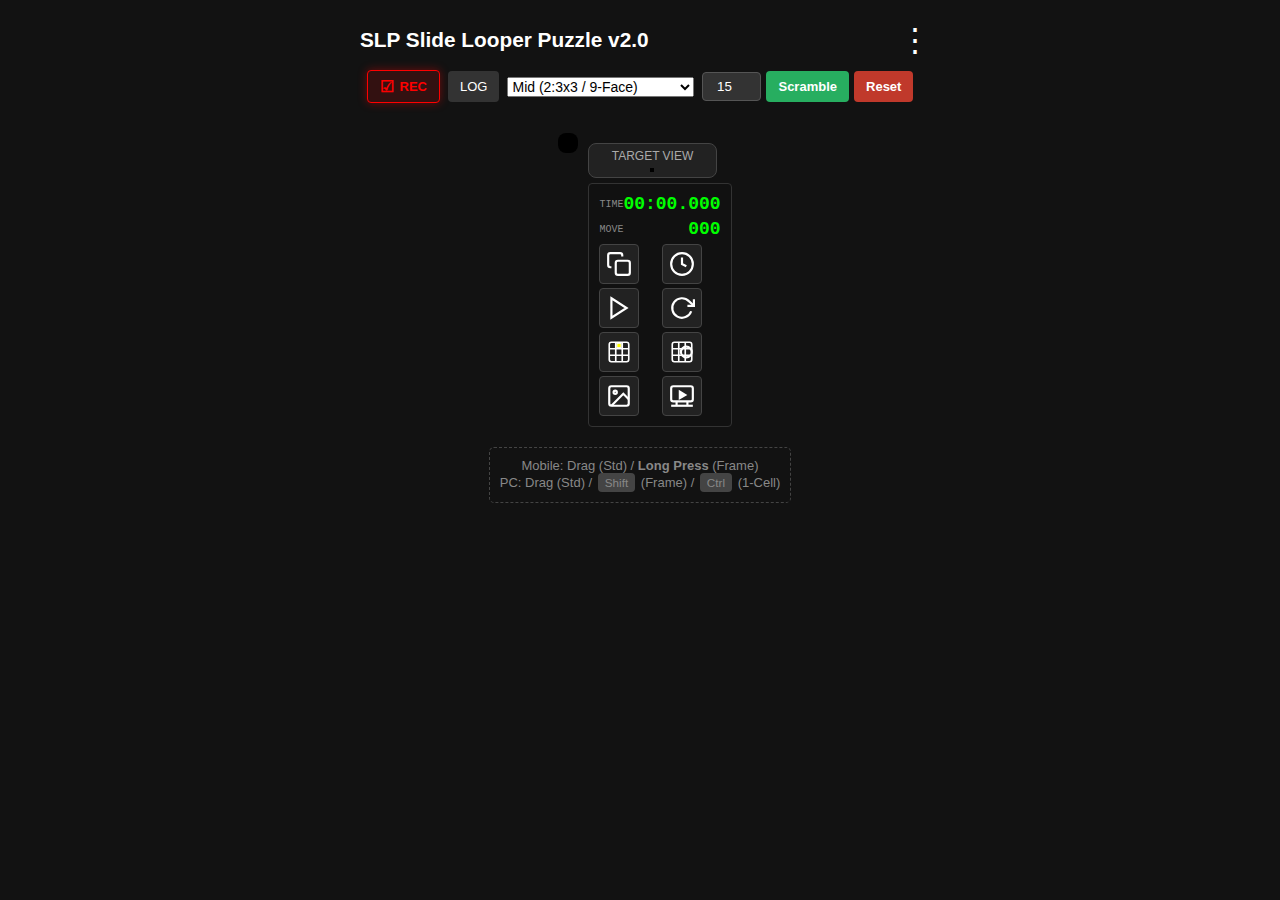
<file: index.html>
<!DOCTYPE html>
<html lang="ja">
<head>
    <meta charset="UTF-8">
    <meta name="author" content="Tamayan / ZebraSoft">
    <meta name="copyright" content="© 2025 Tamayan / ZebraSoft">
    <meta name="viewport" content="width=device-width, initial-scale=1.0, user-scalable=no">
    <link rel="icon" href="favicon.ico">
    <title>SLP-SlideLooperPuzzle2</title>
    <link rel="stylesheet" href="style.css?v=1.0.0">
</head>
<body>
	<div class="main-header">
	    <div class="title-container" onclick="toggleMenu()">
	        <span class="title-text">SLP Slide Looper Puzzle v2.0</span>
	    </div>
	    <div class="header-side-right">
	        <button id="menu-dots" onclick="toggleMenu()" aria-label="Menu">&#8942;</button>
	    </div>
	</div>

    <div class="menu-panel">
		<button id="log-switch-btn" class="log-switch-btn active-rec" onclick="toggleLogSwitch()" title="Toggle Log Recording">
	        <span id="log-check-icon">☑</span> REC
	    </button>
        <button class="log-btn" onclick="toggleLogPanel()">LOG</button>

        <div class="mode-selector">
            <select id="mode-select" onchange="handleModeChange(this.value)">
                <option value="easy">Easy (2:2x2 / 4-Face)</option>
                <option value="mid" selected>Mid (2:3x3 / 9-Face)</option>
                <option value="hard">Hard (3:3x3 / 9-Face)</option>
                <option value="advance">Advance (2:4x4 / 16-Face)</option>
            </select>
        </div>
        
		<div class="action-group">
		    <input type="number" id="scramble-count" value="15" min="1" max="200">
		    <button id="shuffle-btn" onclick="shuffle()">Scramble</button>
		    <button id="reset-btn" onclick="initBoard()">Reset</button>
		</div>
    </div>
		<div id="media-controls" class="media-overlay-top">
		    <div class="m-group">
		        <button class="m-btn" onclick="replayStepBack()">◀ Back</button>
		        <button class="m-btn stop" onclick="toggleReplayMode()">■ Exit</button>
		        <button class="m-btn" onclick="replayStepNext()">Next ▶</button>
		    </div>
			<div class="replay-status">
			    <span id="current-move-display" style="font-weight:bold; margin-right:10px; min-width:50px; display:inline-block; text-align:center;">---</span>
			    STEP: <span id="replay-index">0</span> / <span id="replay-total">0</span>
			</div>
		</div>
	<div id="v2-media-uploader" class="media-overlay-top" style="display: none; border: 1px solid #0f0; background: rgba(0, 40, 0, 0.9); box-shadow: 0 0 15px rgba(0, 255, 0, 0.2);">
		<div class="m-group">
			<input type="file" id="media-upload" accept="image/*,video/*" style="display: none;" onchange="handleMediaUpload(event)">
			<button class="m-btn" onclick="document.getElementById('media-upload').click()" style="background: #222; border: 1px solid #444;">📁 Load</button>
			<button class="m-btn stop" onclick="resetToColorMode()" style="background: #400; border: 1px solid #622;">🎨 Reset</button>
		</div>
		<div class="replay-status" style="border-top: 1px solid rgba(0, 255, 0, 0.3); padding-top: 5px; color: #0f0; text-shadow: 0 0 5px #0f0;">
			V2 MODE: <span id="current-v2-mode">COLOR</span>
		</div>
	</div>
	<div id="log-overlay" class="overlay">
	    <div class="log-panel">
	        <div id="mode-display-neon" style="text-align: center; margin-bottom: 5px;">
	            <span id="current-mode-badge" style="color:#0f0; border:2px solid #0f0; padding:4px 15px; border-radius:20px; font-weight:bold; box-shadow:0 0 10px #0f0;">
	                MODE: <span id="mode-text">-- x --</span>
	            </span>
	        </div>

	        <div id="history-gimmick-display" style="display:flex; gap:15px; justify-content:center; padding:10px; background:#222; border-radius:5px; margin-bottom:5px; font-size:24px;">
	            <span class="g-icon" id="g-rotate" style="opacity:0.3;">🔄</span>
	            <span class="g-icon" id="g-spotlight" style="opacity:0.3;">🔦</span>
	            <span class="g-icon" id="g-flash" style="opacity:0.3;">⚡</span>
	        </div>

	        <div id="log-error-msg" style="color:#ff4444; font-size:12px; height:18px; text-align:center; margin-bottom:5px;"></div>

	        <div class="log-section">
	            <label>Scramble Box (Question)</label>
	            <input type="text" id="scramble-input" placeholder="A-L1,B-R2,1-U2,3-D1..." >
	            <div class="log-controls">
					<button onclick="reproduceScramble()" title="Reproduce Scramble">🧩 Apply</button>
                	<button onclick="triggerImport()" title="Import CSV">📥 Import</button>
                	<button onclick="saveCSV('scramble')" title="Save Scramble CSV">💾 Save</button>
	            </div>
	        </div>

	        <div class="log-section">
	            <label>Solve Log (Live Answer)</label>
	            <input type="text" id="solve-log" readonly placeholder="Your solve log will appear here">
	            <div class="log-controls">
					<button onclick="copySolveToScramble()" title="Apply to Scramble">📋 Copy</button>
                	<button onclick="saveCSV('solve')" title="Save Solve Pattern">💾 Save</button>
                	<button id="analyze-btn" onclick="startAnalyzeMode()" style="background:#d35400; flex: 2;" title="Analyze This Solve">🔍 ANALYZE</button>	            </div>
	        </div>

	        <div class="log-section">
	            <label>History (Filtered by Mode)</label>
	            <div id="history-list" class="history-container" style="max-height:150px; overflow-y:auto; background:#111; border:1px solid #444; margin-bottom:5px;"></div>
	            <div class="log-controls">
					<button onclick="saveBackupCSV()" title="Backup History">📤 Backup</button>
                	<button onclick="triggerRestore()" title="Restore History CSV">📥 Restore</button>	            </div>
	        </div>

	        <button class="close-btn" onclick="toggleLogPanel()">Close</button>
	        <input type="file" id="import-input" style="display:none" onchange="importCSV(event)">
	        <input type="file" id="restore-input" style="display:none" onchange="restoreHistory(event)">
	    </div>
	</div>

    <div class="content-wrapper">
        <div class="game-area">
            <div id="axis-top" class="axis-h"></div>
            <div id="axis-left" class="axis-v"></div>
            <div class="board-wrapper" id="board-wrapper">
				<div id="timer-frame" class="fx-frame"></div>
			    <div id="counter-frame" class="fx-frame"></div>
			    <div id="rotate-frame" class="fx-frame"></div>

                <div id="board" class="grid-container"></div>
                <div id="status-board" class="status-overlay">COMPLETE!</div>
				<div id="searchlight-overlay" class="searchlight-layer"></div>
            </div>
        </div>
        <div class="side-panel">
            <div class="preview-area">
                <div style="font-size: 12px; color: #aaa; margin-bottom: 5px;">TARGET VIEW</div>
                <div class="target-stack">
                    <div id="preview"></div>
                </div>
            </div>
			<div class="stats-display">
		        <div class="stat-item">
		            <span class="label">TIME</span>
		            <span id="timer-display">00:00.000</span>
		        </div>
		        <div class="stat-item">
		            <span class="label">MOVE</span>
		            <span id="counter-display">000</span>
		        </div>
	            <div class="action-icons">
	                <button class="icon-btn" onclick="copyCurrentToTarget()" title="Copy">
	                    <svg viewBox="0 0 24 24" fill="none" stroke="white" stroke-width="2">
							<rect x="9" y="9" width="13" height="13" rx="2" ry="2"></rect>
							<path d="M5 15H4a2 2 0 0 1-2-2V4a2 2 0 0 1 2-2h9a2 2 0 0 1 2 2v1"></path>
						</svg>
	                </button>
	                <button class="icon-btn" onclick="toggleTimer()" title="Timer">
	                    <svg viewBox="0 0 24 24" fill="none" stroke="white" stroke-width="2">
							<circle cx="12" cy="12" r="10"></circle>
							<polyline points="12 6 12 12 16 14"></polyline>
						</svg>
	                </button>
					<button class="icon-btn" id="replay-trigger" onclick="toggleReplayMode()" title="Replay Mode">
					    <svg viewBox="0 0 24 24" fill="none" stroke="white" stroke-width="2">
					        <polygon points="5 3 19 12 5 21 5 3"></polygon>
					    </svg>
					</button>
						<button class="icon-btn" id="rotate-btn" onclick="startRotateCountdown()" title="Rotate">
							<svg viewBox="0 0 24 24" fill="none" stroke="white" stroke-width="2">
								<path d="M23 4v6h-6"></path><path d="M20.49 15a9 9 0 1 1-2.12-9.36L23 10"></path>
							</svg>
						</button>
	                </button>
	                <button class="icon-btn" onclick="toggleFlash()" title="Flash">
	                    <svg viewBox="0 0 24 24" fill="none" stroke="white" stroke-width="1.5">
							<rect x="3" y="3" width="18" height="18" rx="2"/>
							<path d="M3 9h18M3 15h18M9 3v18M15 3v18"/>
							<rect x="10" y="4" width="4" height="4" fill="yellow" stroke="white" stroke-width="1"/>
						</svg>
	                </button>
	                <button class="icon-btn" onclick="toggleSearchlight()" title="Searchlight">
	                    <svg viewBox="0 0 24 24" fill="none" stroke="white" stroke-width="1.5">
							<rect x="3" y="3" width="18" height="18" rx="2"/>
							<path d="M3 9h18M3 15h18M9 3v18M15 3v18"/>
							<circle cx="16" cy="12" r="5" stroke="white" stroke-width="2"/>
						</svg>
	                </button>
					<button class="icon-btn" id="v2-panel-toggle" onclick="toggleV2Panel()" title="Image Mode">
						<svg viewBox="0 0 24 24" fill="none" stroke="white" stroke-width="2">
							<rect x="3" y="3" width="18" height="18" rx="2" ry="2"></rect>
							<circle cx="8.5" cy="8.5" r="1.5"></circle>
							<polyline points="21 15 16 10 5 21"></polyline>
						</svg>
					</button>

					<button class="icon-btn" id="v2-video-toggle" onclick="toggleVideoPanel()" title="Video Mode">
						<svg viewBox="0 0 24 24" fill="none" stroke="white" stroke-width="2">
							<rect x="2" y="3" width="20" height="14" rx="2" ry="2"></rect>
							<polygon points="10 8 15 11 10 14 10 8" fill="white"></polygon>
							<line x1="2" y1="21" x2="22" y2="21"></line>
							<line x1="7" y1="17" x2="7" y2="21"></line>
							<line x1="17" y1="17" x2="17" y2="21"></line>
						</svg>
					</button>
				</div>
		    </div>
        </div>
    </div>

    <div class="hint">
        Mobile: Drag (Std) / <b>Long Press</b> (Frame)<br>
        PC: Drag (Std) / <span class="key-indicator">Shift</span> (Frame) / <span class="key-indicator">Ctrl</span> (1-Cell)
    </div>

	<script src="js/main.js?v=1.0.0"></script>
	<script src="js/core.js?v=1.0.0"></script>
	<script src="js/ui-render.js?v=1.0.0"></script>
	<script src="js/interaction.js?v=1.0.0"></script>
	<script src="js/media-system.js?v=1.0.0"></script></body>
</html>
</file>
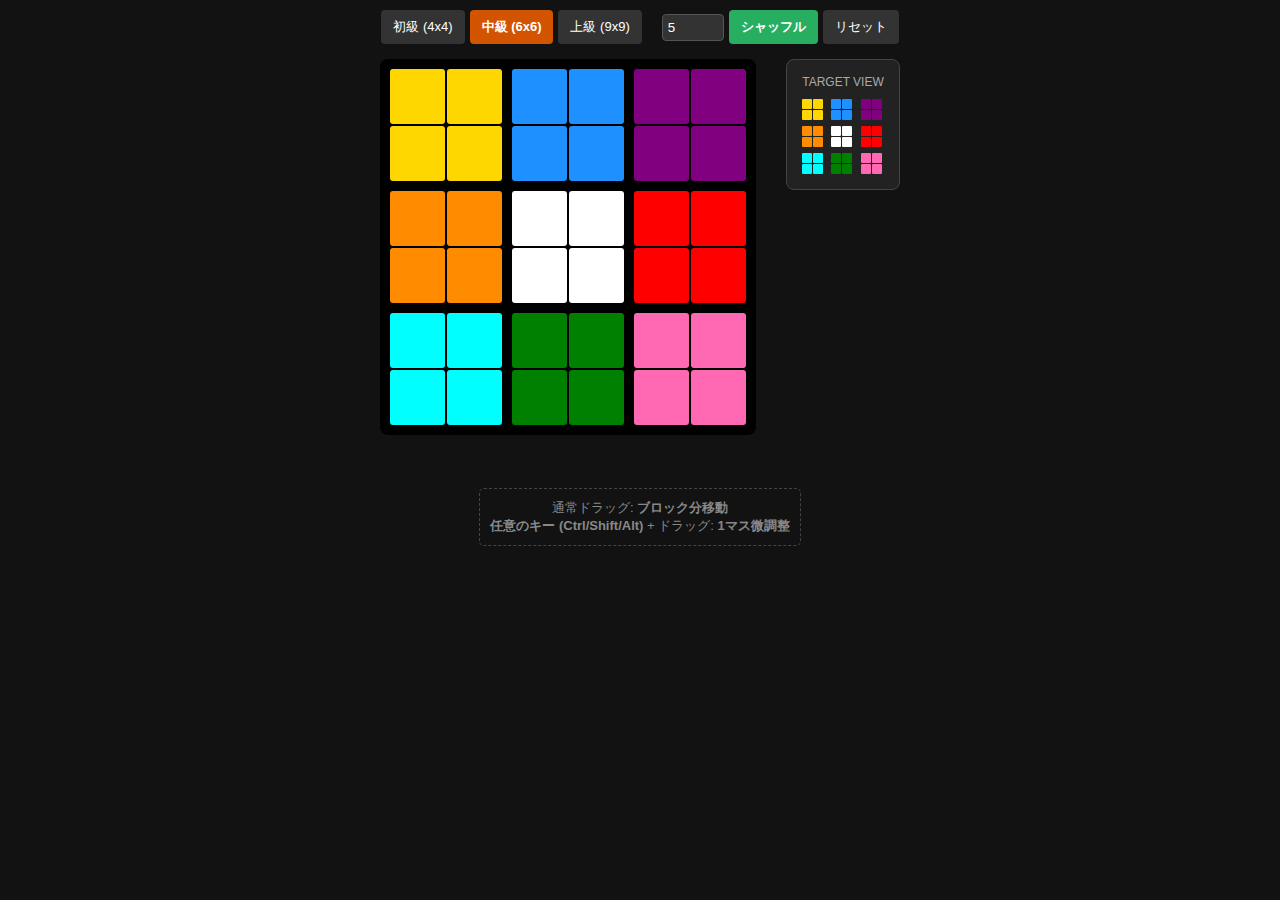
<file: FlatSlider.html>
<!DOCTYPE html>
<html lang="ja">
<head>
    <meta charset="UTF-8">
    <title>Ultimate Slide Puzzle - Unified Edition</title>
    <style>
        body { background: #121212; display: flex; flex-direction: column; align-items: center; color: white; font-family: sans-serif; margin: 0; padding: 10px; user-select: none; }
        .header { display: flex; align-items: center; gap: 20px; margin-bottom: 15px; flex-wrap: wrap; justify-content: center; }
        .mode-selector { display: flex; gap: 5px; }
        button { padding: 8px 12px; font-size: 13px; cursor: pointer; border: none; border-radius: 4px; background: #333; color: white; transition: 0.2s; }
        .active-mode { background: #d35400 !important; font-weight: bold; }
        #shuffle-btn { background: #27ae60; font-weight: bold; }

        /* レイアウト構造 */
        .main-layout { display: flex; gap: 30px; align-items: flex-start; }
        .grid-container { display: grid; gap: 10px; background: #000; padding: 10px; border-radius: 8px; }
        .face { display: grid; gap: 2px; }
        .cell { border-radius: 3px; cursor: crosshair; }

        /* ターゲット見本のスタイル */
        .preview-area { text-align: center; background: #222; padding: 15px; border-radius: 8px; border: 1px solid #444; }
        #preview { margin: 0 auto; }
        .p-cell { border-radius: 1px; }

        /* 9色配色 */
        .c0 { background: #FFD700; } .c1 { background: #1E90FF; } .c2 { background: #800080; }
        .c3 { background: #FF8C00; } .c4 { background: #FFFFFF; } .c5 { background: #FF0000; }
        .c6 { background: #00FFFF; } .c7 { background: #008000; } .c8 { background: #FF69B4; }

        .status { margin-top: 10px; font-size: 22px; font-weight: bold; color: #2ecc71; min-height: 28px; }
        .hint { margin-top: 15px; color: #888; font-size: 13px; text-align: center; border: 1px dashed #444; padding: 10px; border-radius: 5px; }
    </style>
</head>
<body>

    <div class="header">
        <div class="mode-selector">
            <button id="btn-easy" onclick="changeMode(2, 2)">初級 (4x4)</button>
            <button id="btn-mid" onclick="changeMode(2, 3)">中級 (6x6)</button>
            <button id="btn-hard" onclick="changeMode(3, 3)">上級 (9x9)</button>
        </div>
               <div style="display:flex; gap:5px; align-items:center;">
               <input type="number" id="scramble-count" value="5" min="1" max="200" style="width: 50px; background: #333; color: white; border: 1px solid #555; padding: 5px; border-radius: 4px;">
               <button id="shuffle-btn" onclick="shuffle()">シャッフル</button>
               <button onclick="initBoard()">リセット</button>
               </div>
    </div>

    <div class="main-layout">
        <div id="board" class="grid-container"></div>

        <div class="preview-area">
            <div style="font-size: 12px; color: #aaa; margin-bottom: 10px;">TARGET VIEW</div>
            <div id="preview"></div>
        </div>
    </div>

    <div id="status" class="status"></div>

    <div class="hint">
        通常ドラッグ: <b>ブロック分移動</b><br>
        <b>任意のキー (Ctrl/Shift/Alt)</b> + ドラッグ: <b>1マス微調整</b>
    </div>

    <script>
        let subSize = 3;   
        let gridNum = 3;   
        let board = [];
        let startX, startY, isDragging = false, currentMode1Cell = false;

        // モード変更時のトリガー
        function changeMode(sSize, gNum) {
            subSize = sSize;
            gridNum = gNum;
            document.getElementById('btn-easy').className = (sSize===2 && gNum===2) ? 'active-mode' : '';
            document.getElementById('btn-mid').className = (sSize===2 && gNum===3) ? 'active-mode' : '';
            document.getElementById('btn-hard').className = (sSize===3 && gNum===3) ? 'active-mode' : '';
            initBoard();
        }

        // 初期化トリガー
        function initBoard() {
            const totalSize = subSize * gridNum;
            board = Array.from({length: totalSize}, () => Array(totalSize).fill(0));
            document.getElementById('status').innerText = "";
            for (let r = 0; r < totalSize; r++) {
                for (let c = 0; c < totalSize; c++) {
                    board[r][c] = Math.floor(r / subSize) * gridNum + Math.floor(c / subSize);
                }
            }
            renderPreview(); // 見本を生成
            render();        // 盤面を生成
        }

        function renderPreview() {
            const preview = document.getElementById('preview');
            preview.style.display = 'grid';
            preview.style.gridTemplateColumns = `repeat(${gridNum}, 1fr)`;
            preview.style.gap = '6px';
            preview.innerHTML = '';

            const pCellSize = (gridNum === 3) ? 10 : 15;

            for (let f = 0; f < gridNum * gridNum; f++) {
                const pFace = document.createElement('div');
                pFace.style.display = 'grid';
                pFace.style.gridTemplateColumns = `repeat(${subSize}, ${pCellSize}px)`;
                pFace.style.gap = '1px';
                
                for (let i = 0; i < subSize * subSize; i++) {
                    const div = document.createElement('div');
                    div.className = `p-cell c${f}`;
                    div.style.width = `${pCellSize}px`;
                    div.style.height = `${pCellSize}px`;
                    pFace.appendChild(div);
                }
                preview.appendChild(pFace);
            }
        }

		// render関数内のセル生成部分に、タッチイベントを追加します
		function render() {
		    const container = document.getElementById('board');
		    const totalSize = subSize * gridNum;
		    const cellSize = (totalSize <= 6) ? 55 : 42;

		    container.style.gridTemplateColumns = `repeat(${gridNum}, 1fr)`;
		    container.innerHTML = '';

		    for (let f = 0; f < gridNum * gridNum; f++) {
		        const faceEl = document.createElement('div');
		        faceEl.className = 'face';
		        faceEl.style.gridTemplateColumns = `repeat(${subSize}, ${cellSize}px)`;
		        const fr = Math.floor(f / gridNum) * subSize, fc = (f % gridNum) * subSize;

		        for (let r = 0; r < subSize; r++) {
		            for (let c = 0; c < subSize; c++) {
		                const cell = document.createElement('div');
		                const row = fr + r, col = fc + c;
		                cell.className = `cell c${board[row][col]}`;
		                cell.style.width = `${cellSize}px`; cell.style.height = `${cellSize}px`;
		                
		                // --- マウス操作 ---
		                cell.onmousedown = (e) => { 
		                    handleStart(e.clientX, e.clientY, e.ctrlKey || e.shiftKey || e.altKey || e.metaKey);
		                };
		                cell.onmousemove = (e) => { 
		                    if (isDragging) handleSwipe(row, col, e.clientX, e.clientY); 
		                };

		                // --- スマホ・タブレット操作 (Touch対応) ---
		                cell.ontouchstart = (e) => {
		                    // スクロールを防止
		                    e.preventDefault();
		                    const touch = e.touches[0];
		                    // スマホではキー同時押しができないため、基本は通常（ブロック）移動
		                    handleStart(touch.clientX, touch.clientY, false);
		                };
		                cell.ontouchmove = (e) => {
		                    if (isDragging) {
		                        e.preventDefault();
		                        const touch = e.touches[0];
		                        handleSwipe(row, col, touch.clientX, touch.clientY);
		                    }
		                };

		                faceEl.appendChild(cell);
		            }
		        }
		        container.appendChild(faceEl);
		    }
		}

		// 共通の開始処理を分離
		function handleStart(x, y, isModifier) {
		    startX = x;
		    startY = y;
		    isDragging = true;
		    currentMode1Cell = isModifier;
		}

		// 終了処理（グローバル）
		window.onmouseup = () => { isDragging = false; };
		window.ontouchend = () => { isDragging = false; };

        function handleSwipe(r, c, curX, curY) {
            const diffX = curX - startX, diffY = curY - startY;
            const threshold = 10;
            if (Math.abs(diffX) > threshold || Math.abs(diffY) > threshold) {
                const moveCount = currentMode1Cell ? 1 : subSize;
                for(let i=0; i<moveCount; i++) {
                    moveLogic(r, c, Math.abs(diffY) > Math.abs(diffX), (Math.abs(diffX) > Math.abs(diffY) ? diffX < 0 : diffY < 0));
                }
                isDragging = false; render();
                if (checkWin()) document.getElementById('status').innerText = "COMPLETE!";
            }
        }

        function moveLogic(r, c, isVertical, isReverse) {
            const totalSize = subSize * gridNum;
            if (isVertical) {
                if (isReverse) {
                    let temp = board[0][c];
                    for (let i = 0; i < totalSize - 1; i++) board[i][c] = board[i+1][c];
                    board[totalSize - 1][c] = temp;
                } else {
                    let temp = board[totalSize - 1][c];
                    for (let i = totalSize - 1; i > 0; i--) board[i][c] = board[i-1][c];
                    board[0][c] = temp;
                }
            } else {
                if (isReverse) board[r].push(board[r].shift());
                else board[r].unshift(board[r].pop());
            }
        }

		function shuffle() {
		    const totalSize = subSize * gridNum;
		    const count = parseInt(document.getElementById('scramble-count').value) || 20;
		    document.getElementById('status').innerText = "";
		    
		    for (let i = 0; i < count; i++) {
		        // ランダムな行または列を選択
		        const r = Math.floor(Math.random() * totalSize);
		        const c = Math.floor(Math.random() * totalSize);
		        const isVertical = Math.random() > 0.5;
		        const isReverse = Math.random() > 0.5;

		        // 【ここが重要】1コマではなく、ブロックのサイズ分だけ一気に動かす
		        // これにより、パズルが「ブロック（面）」の単位を保ったまま崩れる
		        for(let j = 0; j < subSize; j++) {
		            moveLogic(r, c, isVertical, isReverse);
		        }
		    }
		    render();
		}
        function checkWin() {
            for (let f = 0; f < gridNum * gridNum; f++) {
                const fr = Math.floor(f / gridNum) * subSize, fc = (f % gridNum) * subSize;
                const colorId = board[fr][fc];
                if (colorId !== f) return false;
                for (let r = 0; r < subSize; r++) 
                    for (let c = 0; c < subSize; c++) 
                        if (board[fr + r][fc + c] !== colorId) return false;
            }
            return true;
        }

        changeMode(2, 3);
    </script>
</body>
</html>
</file>
<file: style.css>
/* --- Base Styles --- */
body {
	padding: 0 10px 10px 10px;/* 上部のみ 0 に設定 */
	background: #121212;
	display: flex;
	flex-direction: column;
	align-items: center;
	color: white;
	font-family: sans-serif;
	margin: 0;
	padding: 10px;
	user-select: none;
	touch-action: none;
	overflow-x: hidden;
}

.header {
	display: flex;
	align-items: center;
	gap: 10px;
	margin-bottom: 10px;
	flex-wrap: wrap;
	justify-content: center;
}
/* タイトル要素の余白をリセット */

p[onclick] {
	margin: 0;
	padding: 10px 0;/* 必要に応じてタイトル周りのみの余白を調整 */
}

/* メニューパネルのレイアウト修正 */
/* メニューパネル全体の基本設定（中央揃えを優先） */
.menu-panel {
    display: flex;
    flex-wrap: wrap;
    gap: 8px;
    justify-content: center; /* 中央に配置 */
    align-items: center;
    margin: 0 auto 15px auto; /* 左右マージンをautoにして中央寄せ */
    width: 100%; 
    max-width: 600px;
}

.mode-selector {
	display: flex;
	gap: 5px;
}

#mode-select {
	font-size: 14px;
	min-width: 160px;
	outline: none;
}

#mode-select:focus {
	border-color: #d35400;
}

.action-group {
	display: flex;
	gap: 5px;
	align-items: center;
}
/* 数値入力ボックスのスタイル調整 */

#scramble-count {
	width: 45px;
	background: #333;
	color: white;
	border: 1px solid #555;
	padding: 6px;
	border-radius: 4px;
	text-align: center;
}

.menu-panel.hidden {
	display: none !important;
}

button {
	padding: 8px 12px;
	font-size: 13px;
	cursor: pointer;
	border: none;
	border-radius: 4px;
	background: #333;
	color: white;
	transition: 0.2s;
}

.active-mode {
	background: #d35400 !important;
	font-weight: bold;
}

#shuffle-btn {
	background: #27ae60;
	font-weight: bold;
}

.content-wrapper {
	display: flex;
	align-items: flex-start;
	gap: 10px;
	flex-wrap: wrap;
	justify-content: center;
	width: 100%;
	max-width: 100vw;
	box-sizing: border-box;
}
/* --- Game Area --- */

.game-area {
	margin-top: 5px;
	display: grid;
	grid-template-areas: ". axis-top"
        "axis-left board";
	gap: 10px;
	align-items: start;
	max-width: 100vw;
	overflow: visible;
}

.side-panel {
	display: flex;
	flex-direction: column;
	gap: 0;
}

.stats-display {
	background: #000;
	border: 1px solid #333;
	padding: 10px;
	border-radius: 4px;
	font-family: 'Courier New', monospace;
	width: 100%;/* 横幅一杯 */
	box-sizing: border-box;
}

.stat-item {
	display: flex;
	justify-content: space-between;
	align-items: center;
	margin-bottom: 5px;
}

.stat-item:last-child {
	margin-bottom: 0;
}

.stat-item .label {
	color: #888;
	font-size: 10px;
}

#timer-display, #counter-display {
	color: #0f0;
	font-size: 16px;
	font-weight: bold;
}

.axis-h {
	grid-area: axis-top;
	display: grid;
	gap: 10px;
	justify-items: center;
}

.axis-v {
	grid-area: axis-left;
	display: grid;
	gap: 10px;
	align-items: center;
}

.axis-group-h {
	display: grid;
	gap: 2px;
	justify-items: center;
}

.axis-group-v {
	display: grid;
	gap: 2px;
	align-items: center;
}

.coord-label {
	display: flex;
	align-items: center;
	justify-content: center;
	color: #bbb;
	font-size: 11px;
	font-weight: bold;
	min-width: 0;
	min-height: 0;
	font-size: 11px;
}
/* 既存の .grid-container を修正 */

.board-wrapper {
	grid-area: board;
	background: #000;
	padding: 10px;
	border-radius: 8px;
	position: relative;
	overflow: hidden;/* コンテンツの大きさに合わせる */
	width: fit-content;
	margin: 0 auto;
	transition: transform 0.2s ease-out; /* 手動操作時の追従性 */
    transform-origin: center center;
    will-change: transform;
transform-origin: center center !important;
    backface-visibility: hidden;
    perspective: 1000px;
}

.grid-container {
	display: grid;/* セルサイズと隙間の合計値に厳密に合わせる */
	width: max-content;
	margin: 0 auto;
}



.cell {
	border-radius: 3px;
	cursor: grab;
}

.cell:active {
	cursor: grabbing;
}

.ghost-strip {
	position: absolute;
	display: flex;
	gap: 0;
	z-index: 100;
	pointer-events: none;
	will-change: transform;
}
/* --- Target Preview --- */

.preview-area {
	margin-top: 25px;
	text-align: center;
	background: #222;
	padding: 5px;
	border-radius: 8px;
	border: 1px solid #444;
	display: flex;
	flex-direction: column;
	align-items: center;
	margin-bottom: 5px;
	margin-right: 15px;
}

.target-stack {
	position: relative;
	display: inline-block;
}

#preview {
	width: fit-content;
	height: fit-content;
	margin: 0 auto;
	background: #000;
	padding: 2px;
}

.p-cell {
	border-radius: 1px;
}
/* --- 16 Colors for Advance Mode --- */

.c0 {
	background: #FFD700;
}
/* Gold */

.c1 {
	background: #1E90FF;
}
/* DodgerBlue */

.c2 {
	background: #800080;
}
/* Purple */

.c3 {
	background: #FF8C00;
}
/* DarkOrange */

.c4 {
	background: #FFFFFF;
}
/* White */

.c5 {
	background: #FF0000;
}
/* Red */

.c6 {
	background: #00CED1;
}
/* DarkTurquoise */

.c7 {
	background: #008000;
}
/* Green */

.c8 {
	background: #FF69B4;
}
/* HotPink */

.c9 {
	background: #4D4D4D;
}
/* 暗いグレー (背景#121212に紛れない設定) */

.c10 {
	background: #CCFF00;
}
/* ネオンライム (Neon Lime) */

.c11 {
	background: #E28B5E;
}
/* 小麦色 (濃い肌色) */

.c12 {
	background: #A52A2A;
}
/* 赤茶色 (Brown) */

.c13 {
	background: #32CD32;
}
/* ライム (Lime / 指定順序に基づき調整) */

.c14 {
	background: #FF1493;
}
/* ネオンピンク (Deep Pink) */

.c15 {
	background: #000080;
}
/* 紺色 (Navy) */

.hint {
	margin-top: 15px;
	color: #888;
	font-size: 13px;
	text-align: center;
	border: 1px dashed #444;
	padding: 10px;
	border-radius: 5px;
}

/* --- Status Overlay --- */

.status-overlay {
	position: absolute;
	top: 0;
	left: 0;
	right: 0;
	bottom: 0;
	background: rgba(46, 204, 113, 0.8);
	color: white;
	font-size: 24px;
	font-weight: bold;/* 初期値は必ず none に。show クラスがある時だけ flex にする */
	display: none !important;
	align-items: center;
	justify-content: center;
	z-index: 1000;
	border-radius: 6px;
	pointer-events: none;
}

.status-overlay.show {
	display: flex !important;
}

.side-panel {
	display: flex;
	flex-direction: column;
	gap: 0px;
}

.stats-display {
	background: #000;
	border: 1px solid #333;
	padding: 6px 8px;/* パディングを詰める */
	border-radius: 4px;
	font-family: 'Courier New', monospace;
	width: 100%;
	box-sizing: border-box;
	margin-bottom: 5px;/* ボタンとの間の隙間 */
}
/* ボタンのトグル状態 */

.icon-btn.active-toggle {
	background-color: #008800;/* 濃い緑 */
	box-shadow: inset 0 0 5px #0f0;
	border-color: #0f0;
}

.icon-btn.active-toggle svg {
	stroke: #0f0;
}

.stat-item {
	display: flex;
	justify-content: space-between;
	align-items: center;
	margin-bottom: 5px;
}

.stat-item:last-child {
	margin-bottom: 0;
}

.stat-item .label {
	color: #888;
	font-size: 10px;
}

#timer-display, #counter-display {
	color: #0f0;
	font-size: 16px;
	font-weight: bold;
}

.action-icons {
	display: grid;
	grid-template-columns: repeat(2, 1fr);
	gap: 4px;/* ボタン同士の隙間を最小化 */
}

.icon-btn {
	width: 40px;
	height: 40px;
	background: #222;
	border: 1px solid #444;
	padding: 6px;
	cursor: pointer;
}

/* リセットボタンの強調（新規） */
#reset-btn {
    background: #c0392b !important; /* 濃い赤 */
    font-weight: bold;
}
#reset-btn:hover {
    background: #e74c3c !important;
}

.overlay {
	display: none;
	position: fixed;
	top: 0;
	left: 0;
	width: 100%;
	height: 100%;
	background: rgba(0,0,0,0.8);
	z-index: 9000;
}

.log-panel {
	position: absolute;
	top: 50%;
	left: 50%;
	transform: translate(-50%, -50%);
	background: #222;
	padding: 20px;
	width: 90%;
	max-width: 500px;
	border-radius: 8px;
	border: 1px solid #444;
}

.log-section {
	margin-bottom: 20px;
}

.log-section input {
	width: 100%;
	padding: 10px;
	margin: 8px 0;
	background: #000;
	border: 1px solid #555;
	color: #fff;
}

.log-controls {
	display: flex;
	gap: 5px;
	flex-wrap: wrap;
}

.fx-frame {
	position: absolute;
	top: -10px;
	left: -10px;
	right: -10px;
	bottom: -10px;
	pointer-events: none;
	border: 6px solid;/* 太い枠 */
	border-radius: 8px;
	opacity: 0;
	visibility: hidden;
	transition: opacity 0.3s;
	z-index: 100;
}
/* 回転中（アクティブ）の状態 */

.fx-active {
	opacity: 1;
	visibility: visible;
}
/* style.css */

#rotate-frame {
	position: absolute;/* 盤面の board-wrapper に対して配置 */
	top: -12px !important;
	left: -12px !important;
	right: -12px !important;
	bottom: -12px !important;
	border: 10px solid #ff3300 !important;/* 太さを強調 */
	border-radius: 12px !important;
	display: none;/* JSで block に切り替え */
	z-index: 3000 !important;
	pointer-events: none;/* 発光 */
	box-shadow: 0 0 20px #ff3300, inset 0 0 10px #ff3300;/* マスクの初期設定 */
	-webkit-mask-repeat: no-repeat;
	mask-repeat: no-repeat;
}

#rotate-frame.fx-active {
	display: block !important;
	opacity: 1 !important;/* 常に少し明滅させることで「稼働中」を強調 */
	animation: pulse-red 2s infinite alternate;
}
@keyframes pulse-red {
    from { filter: brightness(1.0) drop-shadow(0 0 5px #ff0000); }
    to   { filter: brightness(1.5) drop-shadow(0 0 15px #ff0000); }
}

.stats-display {
	margin-top: 0px;
	padding: 10px;
	background: #111;
	border: 1px solid #333;
	border-radius: 4px;
	font-family: 'Courier New', Courier, monospace;
}

.stat-item {
	display: flex;
	justify-content: space-between;
	align-items: center;
	margin-bottom: 5px;
}

.stat-item .label {
	color: #888;
	font-size: 10px;
}

#timer-display, #counter-display {
	color: #0f0;/* 緑色のデジタル文字 */
	font-size: 18px;
	font-weight: bold;
}
/* セルの同色フラッシュ：輝度とエフェクトの減衰版 */

.flash-active {
    position: relative;
    /* 明るさを1.5倍程度に抑え、彩度を上げることで色を強調 */
    filter: brightness(1.4) saturate(1.5) !important;
    /* 外側への強い光（白）を避け、セルの内側に色を溜める */
    box-shadow: inset 0 0 15px rgba(255, 255, 255, 0.6), 0 0 10px rgba(255, 255, 255, 0.3) !important;
    z-index: 5;
    transition: filter 0.2s ease, box-shadow 0.2s ease;
}

.video-tile.flash-active,
.cell[style*="background-image"].flash-active {
    filter: brightness(1.2) contrast(1.2) !important;
    box-shadow: inset 0 0 20px rgba(255, 255, 255, 0.5) !important;
}

.cell.flash-active::after {
    content: '';
    position: absolute;
    top: 0; left: 0; right: 0; bottom: 0;
    background-color: rgba(255, 255, 255, 0.6); /* 白色のオーバーレイ */
    box-shadow: 0 0 15px 5px rgba(255, 255, 255, 0.8);
    z-index: 10;
    pointer-events: none;
}
.active-toggle-red {
	background-color: rgba(255, 0, 0, 0.4) !important;
	box-shadow: 0 0 10px #ff0000 !important;
	border-color: #ff0000 !important;
}
/* 既存の .searchlight-layer や .searchlight-active は削除し、以下を追記 */

#searchlight-overlay {
	position: absolute;
	top: 0;
	left: 0;
	right: 0;
	bottom: 0;
	background-color: rgba(0, 0, 0, 0.95);/* 暗幕 */
	z-index: 150;/* セルの上、赤枠の下 */
	pointer-events: none;
	display: none;/* JSの .fx-active クラスで表示制御 */
	-webkit-mask-repeat: no-repeat;
	mask-repeat: no-repeat;
}
/* 稼働中（タイマーON ＋ ドラッグ中）の表示 */

#searchlight-overlay.fx-active {
	display: block !important;
}
/* style.css */

/* 回転アニメーションの定義 */
@keyframes board-rotate-90 {
    from { transform: rotate(0deg); }
    to   { transform: rotate(90deg); }
}
/* アニメーション適用用のクラス */

.board-rotating {
	animation: board-rotate-90 0.4s ease-in-out;
}

@media (max-width: 600px){
    .target-stack { position: relative !important; display: inline-block !important; }
    .side-panel {
        flex-direction: row; /* スマホ: 横並び（回り込み） */
        align-items: flex-start;
    }
    .action-icons {
        grid-template-columns: repeat(4, 40px); /* 3列2段 */
    }
}

/* 上部タイトル位置に最小限で配置するオーバーレイ */
.media-overlay-top {
    position: absolute;
    top: 5px; /* さらに上へ移動し、タイトルとほぼ同高度に配置 */
    left: 50%;
    transform: translateX(-50%);
    width: auto; /* 幅を自動にしてコンパクトに */
    min-width: 280px;
    background: rgba(10, 10, 10, 0.98);
    border: 1px solid #0f0; /* 枠線を細く */
    border-radius: 4px;
    padding: 4px 8px; /* 余白を最小限に */
    display: none;
    flex-direction: column;
    align-items: center;
    gap: 2px;
    z-index: 10001; /* ヘッダーより前面に */
    box-shadow: 0 0 10px rgba(0, 255, 0, 0.3);
}

#log-current-mode {
    color: #0f0;
    text-shadow: 0 0 5px rgba(0, 255, 0, 0.7);
    font-weight: bold;
    text-transform: uppercase;
}

.media-overlay-top.active {
    display: flex !important;
}
/* ログパネル（ダイアログ）のオーバーレイ */
#log-overlay {
    z-index: 20000; /* メディアコントロールより確実に前面へ */
}

/* コンプリート時の通知なども必要に応じて調整 */
#status-board {
    z-index: 20001;
}

.m-group {
    display: flex;
    gap: 8px;
    width: 100%;
    justify-content: center;
}

.m-btn {
    background: #222;
    color: #fff;
    border: 1px solid #444;
    padding: 6px 12px; /* ボタンを小さく */
    font-size: 12px; /* 文字を小さく */
    border-radius: 3px;
    flex: 1;
}

.m-btn.stop {
    background: #400;
}

.replay-status {
    font-family: 'Courier New', monospace;
    color: #0f0;
    font-size: 11px; /* ステータスも小さく */
}

.m-group {
    display: flex;
    gap: 15px;
    width: 100%;
    justify-content: center;
}

.m-btn {
    background: #333;
    color: #fff;
    border: 1px solid #555;
    padding: 10px 20px;
    border-radius: 5px;
    font-weight: bold;
    flex: 1;
    max-width: 100px;
}

.m-btn.stop {
    background: #600;
}

.replay-status {
    font-family: 'Courier New', monospace;
    color: #0f0;
    font-size: 14px;
}
.main-header {
    width: 100%;
    max-width: 600px;
    height: 60px;
    display: flex;
    align-items: center;
    /* 左側に少しマージンを持たせて中央よりやや左から開始 */
    padding-left: 20px; 
    position: relative;
    margin: 0 auto;
    box-sizing: border-box;
}

.title-container {
    flex: 1;
    cursor: pointer;
    text-align: left; /* 左寄せにする */
}

.title-text {
    font-size: 130%;
    font-weight: bold;
    white-space: nowrap;
}

.header-side-right {
    width: 50px;
    flex-shrink: 0;
    display: flex;
    justify-content: center;
}

#menu-dots {
    background: none;
    border: none;
    color: white;
    font-size: 32px;
    cursor: pointer;
    padding: 10px;
}

/* --- Face & Highlight Frame --- */
.face {
    display: grid;
    gap: 2px;
    position: relative;
    box-sizing: border-box;
    transition: box-shadow 0.2s ease, outline 0.2s ease;
}

/* 枠モード（SHIFT/長押し）有効時の強調：outlineとbox-shadowで実装 */
.face.active-frame {
    z-index: 2000;
    outline: 4px solid #FFFFFF;
    outline-offset: 2px;
    border-radius: 4px;
    box-shadow: 0 0 25px rgba(255, 255, 255, 1), 0 0 50px rgba(255, 255, 255, 0.5);
}

/* 既存の .face-highlight 要素（HTMLに存在する場合）との互換性維持 */
.face-highlight {
    position: absolute;
    top: -4px;
    left: -4px;
    right: -4px;
    bottom: -4px;
    border: 3px solid #FFF;
    border-radius: 6px;
    pointer-events: none;
    opacity: 0;
    transition: opacity 0.2s;
    z-index: 50;
    box-shadow: 0 0 15px rgba(255, 255, 255, 0.8);
}

.face.active-frame .face-highlight {
    opacity: 1;
}

.history-container {
    max-height: 250px; /* 表示領域を少し拡大 */
    overflow-y: auto;
    background: #111;
    border: 1px solid #444;
    margin-bottom: 5px;
    /* スムーズなスクロール */
    -webkit-overflow-scrolling: touch;
}

.history-item:active {
    background: #333; /* 選択時のフィードバック */
}

.history-item button:hover {
    transform: scale(1.2);
    color: #ff0000 !important;
}

.key-indicator {
    display: inline-block;
    padding: 2px 6px;
    border-radius: 4px;
    background: #444;
    color: #888;
    font-size: 0.9em;
    margin: 0 2px;
    transition: all 0.1s ease; /* 反応速度を優先 */
    border: 1px solid transparent;
}

/* キー押下時の点灯スタイル */
.key-indicator.key-active {
    background: #008800; /* 濃い緑 */
    color: #0f0;         /* ネオングリーン */
    border-color: #0f0;
    box-shadow: 0 0 10px #0f0;
    transform: translateY(-1px);
}

/* ログスイッチボタンの基本スタイル */
.log-switch-btn {
    padding: 8px 10px;
    font-size: 14px;
    background: #333;
    border: 1px solid #444;
    transition: all 0.2s;
}

/* 有効時（緑色に発光） */
.active-toggle-green {
    background: #004400 !important;
    border-color: #00ff00 !important;
    box-shadow: 0 0 10px rgba(0, 255, 0, 0.5);
}

/* 無効時 */
.log-disabled {
    background: #444 !important;
    opacity: 0.6;
    filter: grayscale(1);
}

.log-switch-btn {
    padding: 6px 12px;
    font-size: 13px;
    font-weight: bold;
    background: #222;
    border: 1px solid #444;
    color: #666;
    cursor: pointer;
    border-radius: 4px;
    transition: all 0.2s;
    display: flex;
    align-items: center;
    gap: 6px;
}

/* 有効時（REC中）の発光 */
.log-switch-btn.active-rec {
    color: #ff0000;
    border-color: #ff0000;
    box-shadow: 0 0 10px rgba(255, 0, 0, 0.4);
    background: #311;
}

#log-check-icon {
    font-size: 16px;
}
#target-preview {
    width: 120px; /* サムネイルサイズ固定 */
    height: 120px;
    overflow: hidden;
    background-color: #000;
    display: flex;
    align-items: center;
    justify-content: center;
}

.video-tile {
    /* MediaManagerから供給されるフレーム画像を参照 */
    background-image: var(--current-video-frame);
}

/* V2用アップロードパネルのスタイル */
.v2-upload-panel {
    margin: 10px 0;
    padding: 10px;
    background: rgba(40, 40, 40, 0.9);
    border-radius: 8px;
    border: 1px solid #444;
}

.v2-status {
    font-size: 11px;
    color: #888;
    margin-top: 5px;
    text-align: center;
    text-transform: uppercase;
    letter-spacing: 1px;
}

/* 既存のreplay-statusとの混同を避ける */
#current-v2-mode {
    color: #00ffcc;
    font-weight: bold;
}
/* 既存のクラスを流用しつつ、V2特有の調整 */
.media-overlay-top {
    /* 既存のスタイルが適用されます */
    transition: all 0.3s ease;
}

#v2-media-uploader .m-btn {
    min-width: 80px;
}

#v2-media-uploader .replay-status {
    font-size: 10px;
    letter-spacing: 1px;
    color: #888;
}

/* 統一されたアクティブ（ON）状態 */
.icon-btn.active {
    background-color: #008800 !important; /* 濃い緑 */
    box-shadow: inset 0 0 5px #0f0, 0 0 10px rgba(0, 255, 0, 0.3);
    border-color: #0f0 !important;
}

.icon-btn.active svg {
    stroke: #0f0 !important;
    filter: drop-shadow(0 0 2px #0f0);
}

.preview-cell {
    box-sizing: border-box;
    margin: 0;
    padding: 0;
    border: none;
}
/* 動画パネルを画面中央に配置 */
#v2-video-uploader {
    position: fixed;
    top: 10px; /* 画面の最上部 */
    left: 50%;
    transform: translateX(-50%);
    width: 280px;
    background: rgba(10, 10, 10, 0.98); /* より深い黒で視認性を確保 */
    border: 1px solid #00ffcc;
    border-radius: 4px;
    box-shadow: 0 5px 25px rgba(0, 0, 0, 1);
    z-index: 3000; /* 最前面 */
    padding: 15px 20px;
    backdrop-filter: blur(15px);
}

#v2-video-uploader .v2-panel-header {
    font-size: 10px;
    color: #00ffcc; /* ネオンカラー */
    text-transform: uppercase;
    letter-spacing: 3px;
    margin-bottom: 20px;
    border-bottom: 1px solid #333;
    padding-bottom: 10px;
}

#v2-video-uploader .v2-btn {
    width: 100%;
    padding: 10px;
    background: transparent;
    border: 1px solid #00ffcc;
    color: #00ffcc;
    font-size: 11px;
    cursor: pointer;
    transition: all 0.2s;
}

#v2-video-uploader .v2-btn:hover {
    background: rgba(0, 255, 204, 0.1);
    box-shadow: 0 0 10px rgba(0, 255, 204, 0.3);
}

#v2-video-uploader .v2-info {
    font-size: 9px;
    color: #555;
    margin-top: 15px;
    text-align: center;
}
</file>
